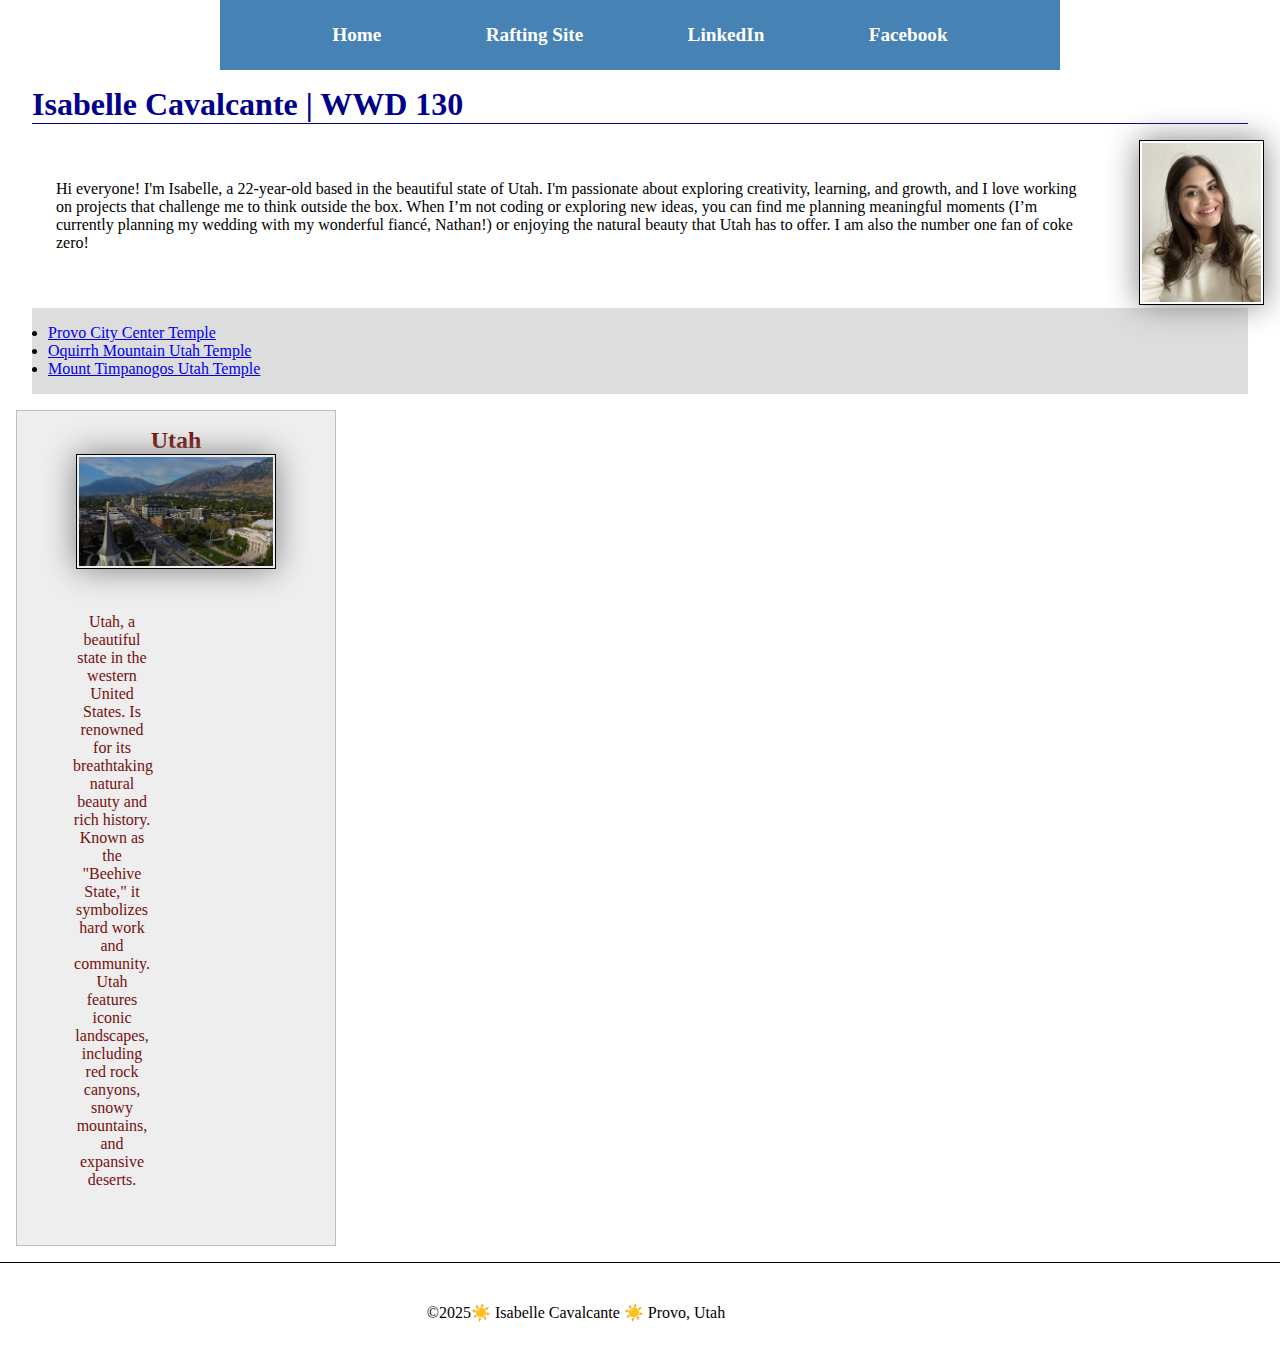
<file: index.html>
<!DOCTYPE html>
<html lang="en-US">
    <head>
        <meta charset="utf-8">
        <meta name="viewport" content="width=device-width,initial-scale=1.0">
        <title> Isabelle Cavalcante | WDD 130</title>
        <meta name="description" content="Isabelle, Web Devolpment, test my skills.">
        <meta name="author" content="Isabelle Cavalcante">

        <link rel="stylesheet" href="styles/styles.css">

    </head>
    <body>
        <header>
            <nav>
                <a href="#"> Home</a>
                <a href="https://icspangler.github.io/wdd130/wwr/about.html"> Rafting Site</a>
                <a href="https://www.linkedin.com/in/isabelle-cavalcante-ba6524207/" >LinkedIn </a>
                <a href="https://www.facebook.com/isabelle.cavalcante.54/"> Facebook </a>
            </nav>
        </header>
        <main>
            <h1>Isabelle Cavalcante | WWD 130</h1>

            <img src="images/profile.jpg" alt="Isabelle Cavalcante Profile Picture" width="200">
            <p> Hi everyone! I'm Isabelle, a 22-year-old based in the beautiful state of Utah. 
                I'm passionate about exploring creativity, learning, and growth, and I love working on projects that challenge me to think outside the box.
                 When I’m not coding or exploring new ideas, you can find me planning meaningful moments (I’m currently planning my wedding with my wonderful fiancé, Nathan!) or enjoying the natural beauty that Utah has to offer. 
                I am also the number one fan of coke zero! </p>
        
            <ul class="box">
                <li> <a href="https://churchofjesuschristtemples.org/provo-city-center-temple/ " target="_blank"> Provo City Center Temple </a></li>
                <li> <a href="https://churchofjesuschristtemples.org/oquirrh-mountain-utah-temple/" target="_blank"> Oquirrh Mountain Utah Temple </a></li>
                <li> <a href="https://churchofjesuschristtemples.org/mount-timpanogos-utah-temple/" target="_blank"> Mount Timpanogos Utah Temple</a></li>
            </ul>
        </main>
        <aside>
            <h2>Utah</h2>
            <img src= "images/utah(1).jpg" alt= "Downtown Provo, UT">
            <p> Utah, a beautiful state in the western United States. Is renowned for its breathtaking natural beauty and rich history. Known as the "Beehive State," it symbolizes hard work and community. Utah features iconic landscapes, including red rock canyons, snowy mountains, and expansive deserts.</p>
           
        </aside>

        <footer>
            <p>©2025☀️ Isabelle Cavalcante ☀️ Provo, Utah</p>
        </footer>
    </body>
    <!--January,24,2025-->
</html>
</file>
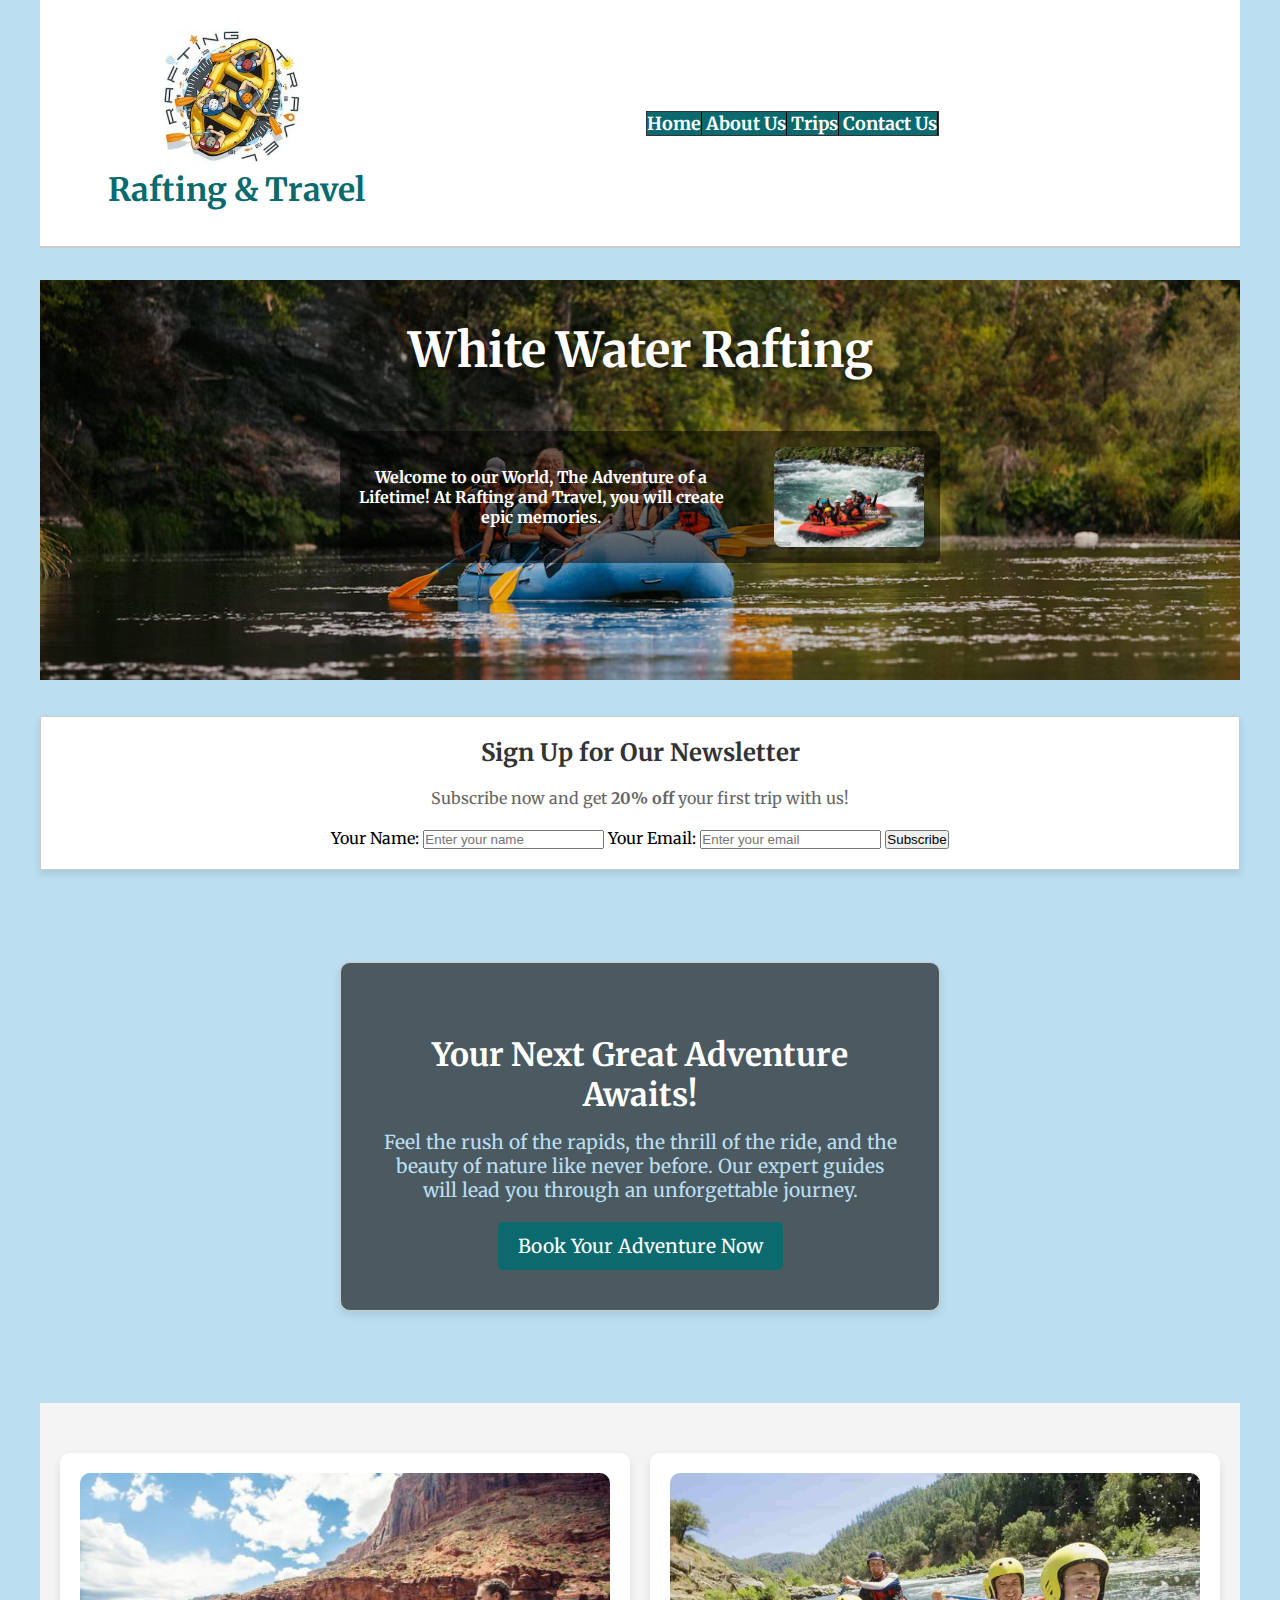
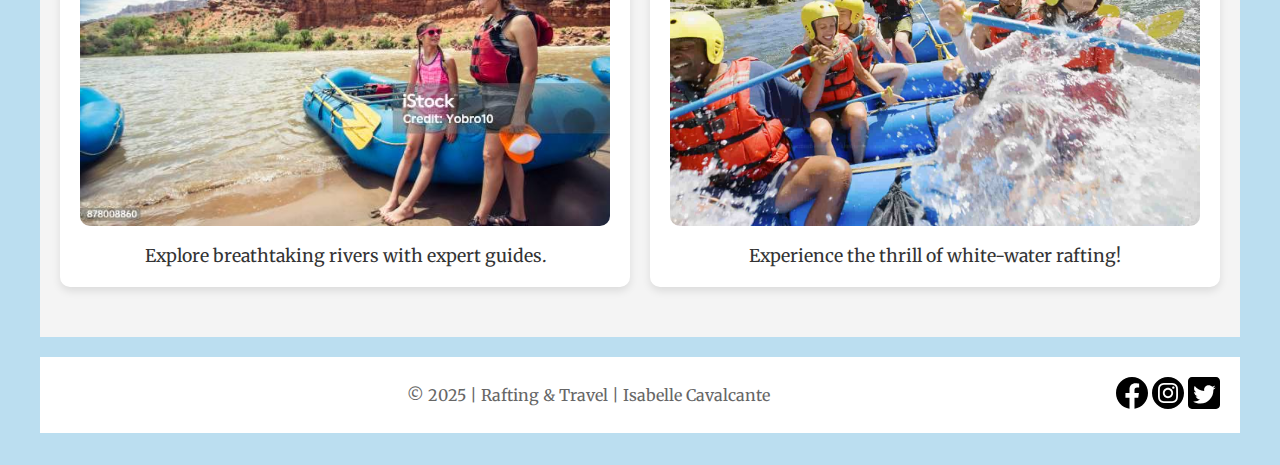
<file: wwr/index.html>
<!DOCTYPE html>
<html lang="en-US">
<head>
    <meta charset="utf-8">
    <meta name="viewport" content="width=device-width, initial-scale=1.0">
    <meta name="description" content="Discover the story behind Rafting & Travel, a premier water rafting company dedicated to thrilling experiences, client satisfaction, and safe adventures.">
    <meta name="author" content="Isabelle Cavalcante">
    <link rel="preconnect" href="https://fonts.googleapis.com"> 
    <link rel="preconnect" href="https://fonts.gstatic.com" crossorigin> 
    <link href="https://fonts.googleapis.com/css2?family=Merriweather:wght@300;700&display=swap" rel="stylesheet"> 
    <link rel="stylesheet" href="styles/rafting.css">
    <title>Rafting & Travel</title>
</head>
<body class="home-page">
    <header>
        <div class="header-container">
            <div class="logo">
                <img src="images/rafting-logo.jpg" alt="Rafting & Travel logo" width="200">
                <h2>Rafting & Travel</h2>
            </div>
            <nav class="nav">
                <a href="index.html">Home</a>
                <a href="about.html">About Us</a>
                <a href="trips.html">Trips</a>
                <a href="contact.html">Contact Us</a>
            </nav>
        </div>
    </header>
    <main>
        <div class="hero">
            <img src="images/homepage1.jpg" alt="People on a raft in action" class="hero-img">
            <h1>White Water Rafting</h1>
            <article class="hero-article">
                <h4>
                Welcome to our World, The Adventure of a Lifetime! At Rafting and Travel, you will create epic memories.
                </h4>
                <img src="images/homepagehero.jpg" alt="Happy client celebrating after rafting" class="hero-article-img">
            </article>
        </div>
        <section class="newsletter">
            <div class="container">
                <h2>Sign Up for Our Newsletter</h2>
                <p>Subscribe now and get <strong>20% off</strong> your first trip with us!</p>
                <form action="#" method="POST">
                    <label for="name">Your Name:</label>
                    <input type="text" id="name" name="name" placeholder="Enter your name" required>
            
                    <label for="email">Your Email:</label>
                    <input type="email" id="email" name="email" placeholder="Enter your email" required>
            
                    <button type="submit">Subscribe</button>
                </form>
            </div>
        </section>
        <aside class="call-to-action">
            <div class="engaging-trips">
                <div class="container">
                    <h2 class="title">Your Next Great Adventure Awaits!</h2>
                    <p>Feel the rush of the rapids, the thrill of the ride, and the beauty of nature like never before. Our expert guides will lead you through an unforgettable journey.</p>
                    <a href="trips.html" class="cta-button">Book Your Adventure Now</a>
                </div>    
            </div>
        </aside>
        <div class="grid-layout">
            <div class="grid-item">
                <img src="images/h-fam.jpg" alt="Rafting Adventure on a river with rapids">
                <p>Explore breathtaking rivers with expert guides.</p>
            </div>
            <div class="grid-item">
                <img src="images/homepage.jpg" alt="Exciting rafting experience on rough waters">
                <p>Experience the thrill of white-water rafting!</p>
            </div>
        </div>
    </main>
    <footer>
        <p>&copy; 2025 | Rafting & Travel | Isabelle Cavalcante</p>
        <div class="social-icons">
            <a href="https://www.facebook.com/"><img src="images/facebook.svg" alt="Facebook logo"></a>
            <a href="https://www.instagram.com/"><img src="images/instagram.svg" alt="Instagram logo"></a>
            <a href="https://x.com/"><img src="images/twitter.svg" alt="Twitter logo"></a>
        </div>
    </footer>
</body>
</html>
</file>
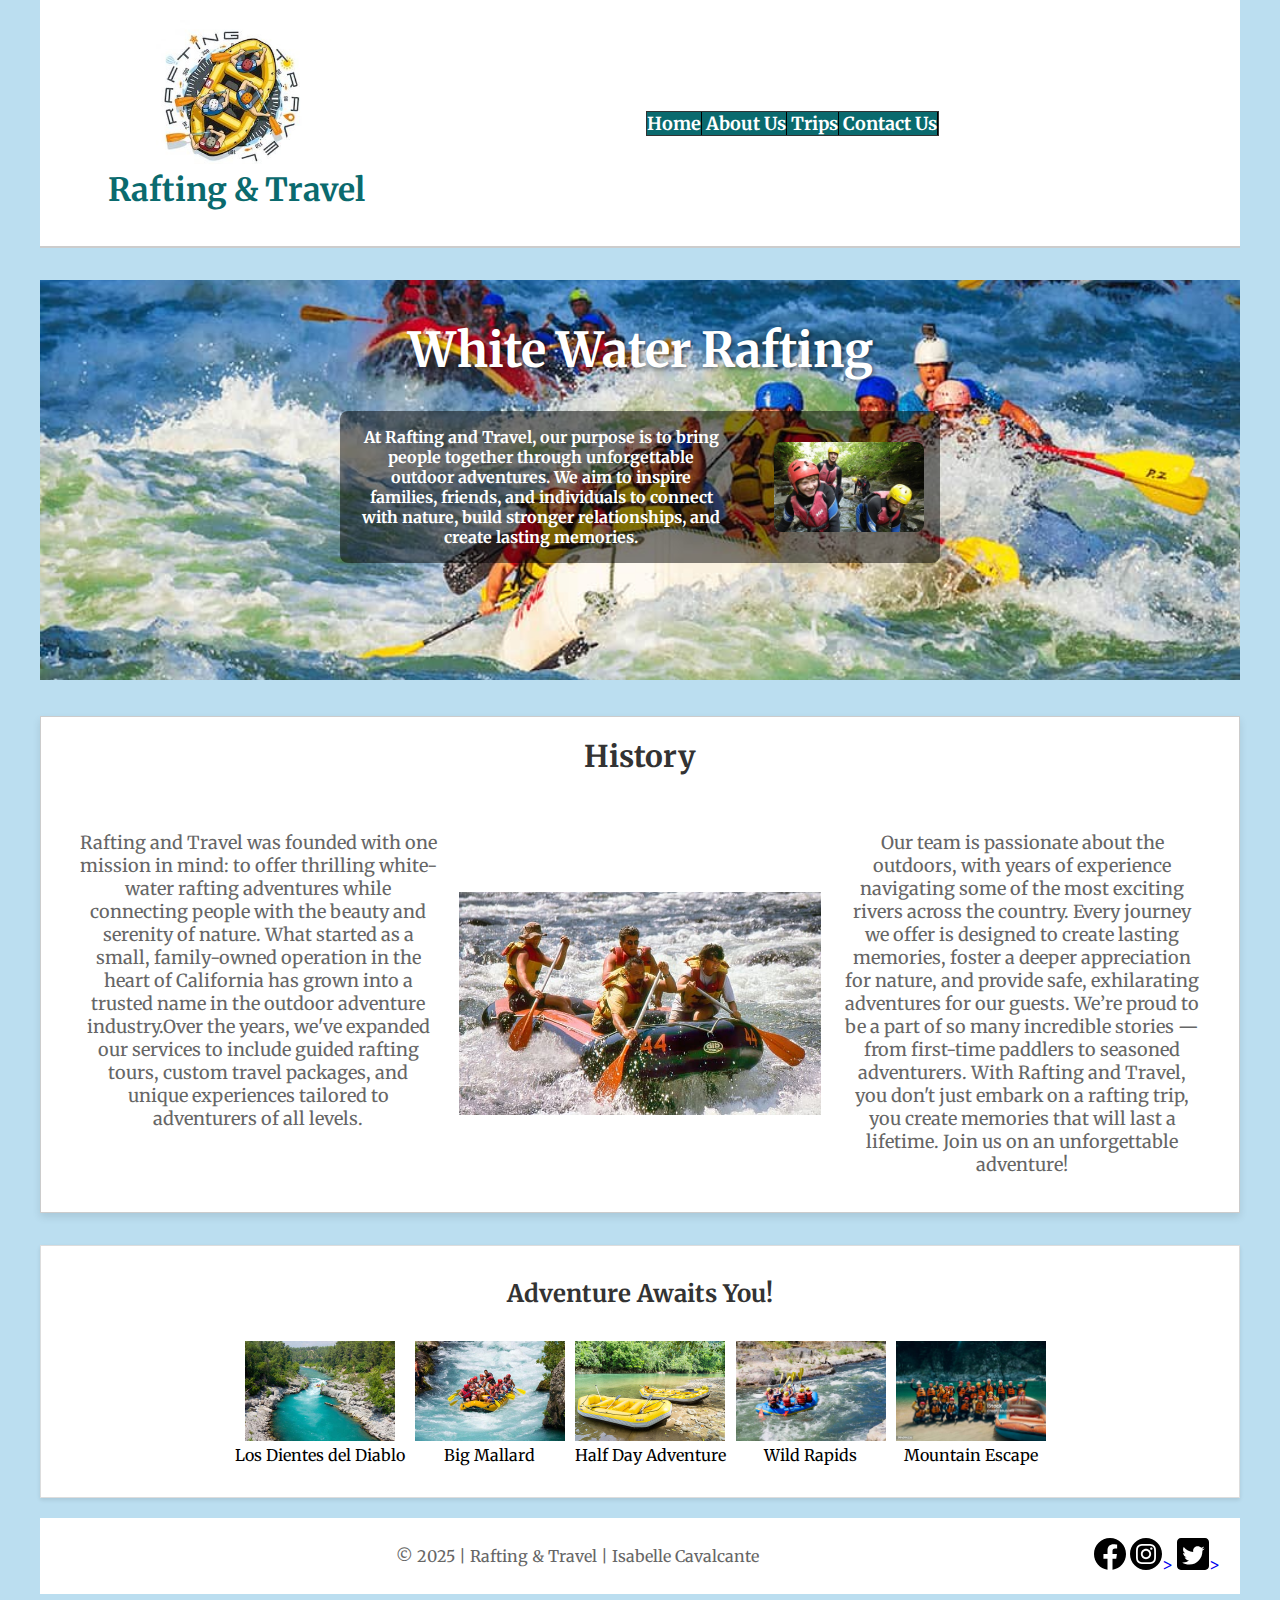
<file: wwr/about.html>
<!DOCTYPE html>
<html lang="en-US">
<head>
    <meta charset="utf-8">
    <meta name="viewport" content="width=device-width, initial-scale=1.0">
    <meta name="description" content="Discover the story behind Rafting & Travel, a premier water rafting company dedicated to thrilling experiences, client satisfaction, and safe adventures.">
    <meta name="author" content="Isabelle Cavalcante">
    <link rel="preconnect" href="https://fonts.googleapis.com"> 
    <link rel="preconnect" href="https://fonts.gstatic.com" crossorigin> 
    <link href="https://fonts.googleapis.com/css2?family=Merriweather:wght@300;700&display=swap" rel="stylesheet"> 
    <link rel="stylesheet" href="styles/rafting.css">
    <title>Rafting & Travel</title>
</head>
<body class="home-page">
    <header>
        <div class="header-container">
            <div class="logo">
                <img src="images/rafting-logo.jpg" alt="Rafting & Travel logo" width="200">
                <h2>Rafting & Travel</h2>
            </div>
            <nav class="nav">
                <a href="index.html">Home</a>
                <a href="about.html">About Us</a>
                <a href="trips.html">Trips</a>
                <a href="contact.html">Contact Us</a>
            </nav>
        </div>
    </header>
    <main>
        <div class="hero">
            <h1>White Water Rafting</h1>
            <img src="images/hero-img.jpg" alt="People on a raft in action" class="hero-img">
            <article class="hero-article">
                <h4>
                    At Rafting and Travel, our purpose is to bring people together through unforgettable outdoor adventures. We aim to inspire families, friends, and individuals to connect with nature, build stronger relationships, and create lasting memories.
                </h4>
                <img src="images/happy-client.jpg" alt="Happy client celebrating after rafting" class="hero-article-img">
            </article>
        </div>
        <section class="history">
            <div class="container">
                <h2>History</h2>
                <div class="content">
                    <div class="text-block">
                        <p> Rafting and Travel was founded with one mission in mind: to offer thrilling white-water rafting adventures while connecting people with the beauty and serenity of nature. What started as a small, family-owned operation in the heart of California has grown into a trusted name in the outdoor adventure industry.Over the years, we've expanded our services to include guided rafting tours, custom travel packages, and unique experiences tailored to adventurers of all levels.</p>
                    </div>
                    <div class="image-block">
                        <img src="images/raft-hist.jpg" alt="Fun at Rafting & Travel">
                    </div>
                    <div class="text-block">
                        <p>Our team is passionate about the outdoors, with years of experience navigating some of the most exciting rivers across the country. Every journey we offer is designed to create lasting memories, foster a deeper appreciation for nature, and provide safe, exhilarating adventures for our guests.

                            We’re proud to be a part of so many incredible stories — from first-time paddlers to seasoned adventurers. With Rafting and Travel, you don't just embark on a rafting trip, you create memories that will last a lifetime. Join us on an unforgettable adventure!</p>
                    </div>
                </div>
            </div>
        </section>
        <aside class="adventure">
            <h2 class="title">Adventure Awaits You!</h2>
            <div class="figure-row">
                <figure>
                    <img src="images/raf-med2.jpg" alt="Aerial view of rafting adventure in a beautiful river">
                    <figcaption>Los Dientes del Diablo</figcaption>
                </figure>
                <figure>
                    <img src="images/raf-medium.jpg" alt="Close-up of a rafting team paddling through the river">
                    <figcaption>Big Mallard</figcaption>
                </figure>
                <figure>
                    <img src="images/moments.jpg" alt="Rafting team enjoying water splashes during an adventure">
                    <figcaption>Half Day Adventure</figcaption>
                </figure>
                <figure>
                    <img src="images/raf-ad-waits.jpg" alt="Raft on the water waiting for the next adventure">
                    <figcaption>Wild Rapids</figcaption>
                </figure>
                <figure>
                    <img src="images/raf-grouppic.jpg" alt="Group of rafters celebrating after a thrilling trip">
                    <figcaption>Mountain Escape</figcaption>
                </figure>
            </div>
        </aside>
    </main>
    <footer>
        <p>&copy; 2025 | Rafting & Travel | Isabelle Cavalcante</p>
        <div class="social-icons">
            <a href="https://www.facebook.com/"> <img src="images/facebook.svg" alt="Social Medias"> </a>
            <a href="https://www.instagram.com/"><img src="images/instagram.svg" alt="Social Medias">></a>
            <a href="https://x.com/"><img src="images/twitter.svg" alt="Social Medias">></a>
        </div>
    </footer>
</body>
</html>
</file>
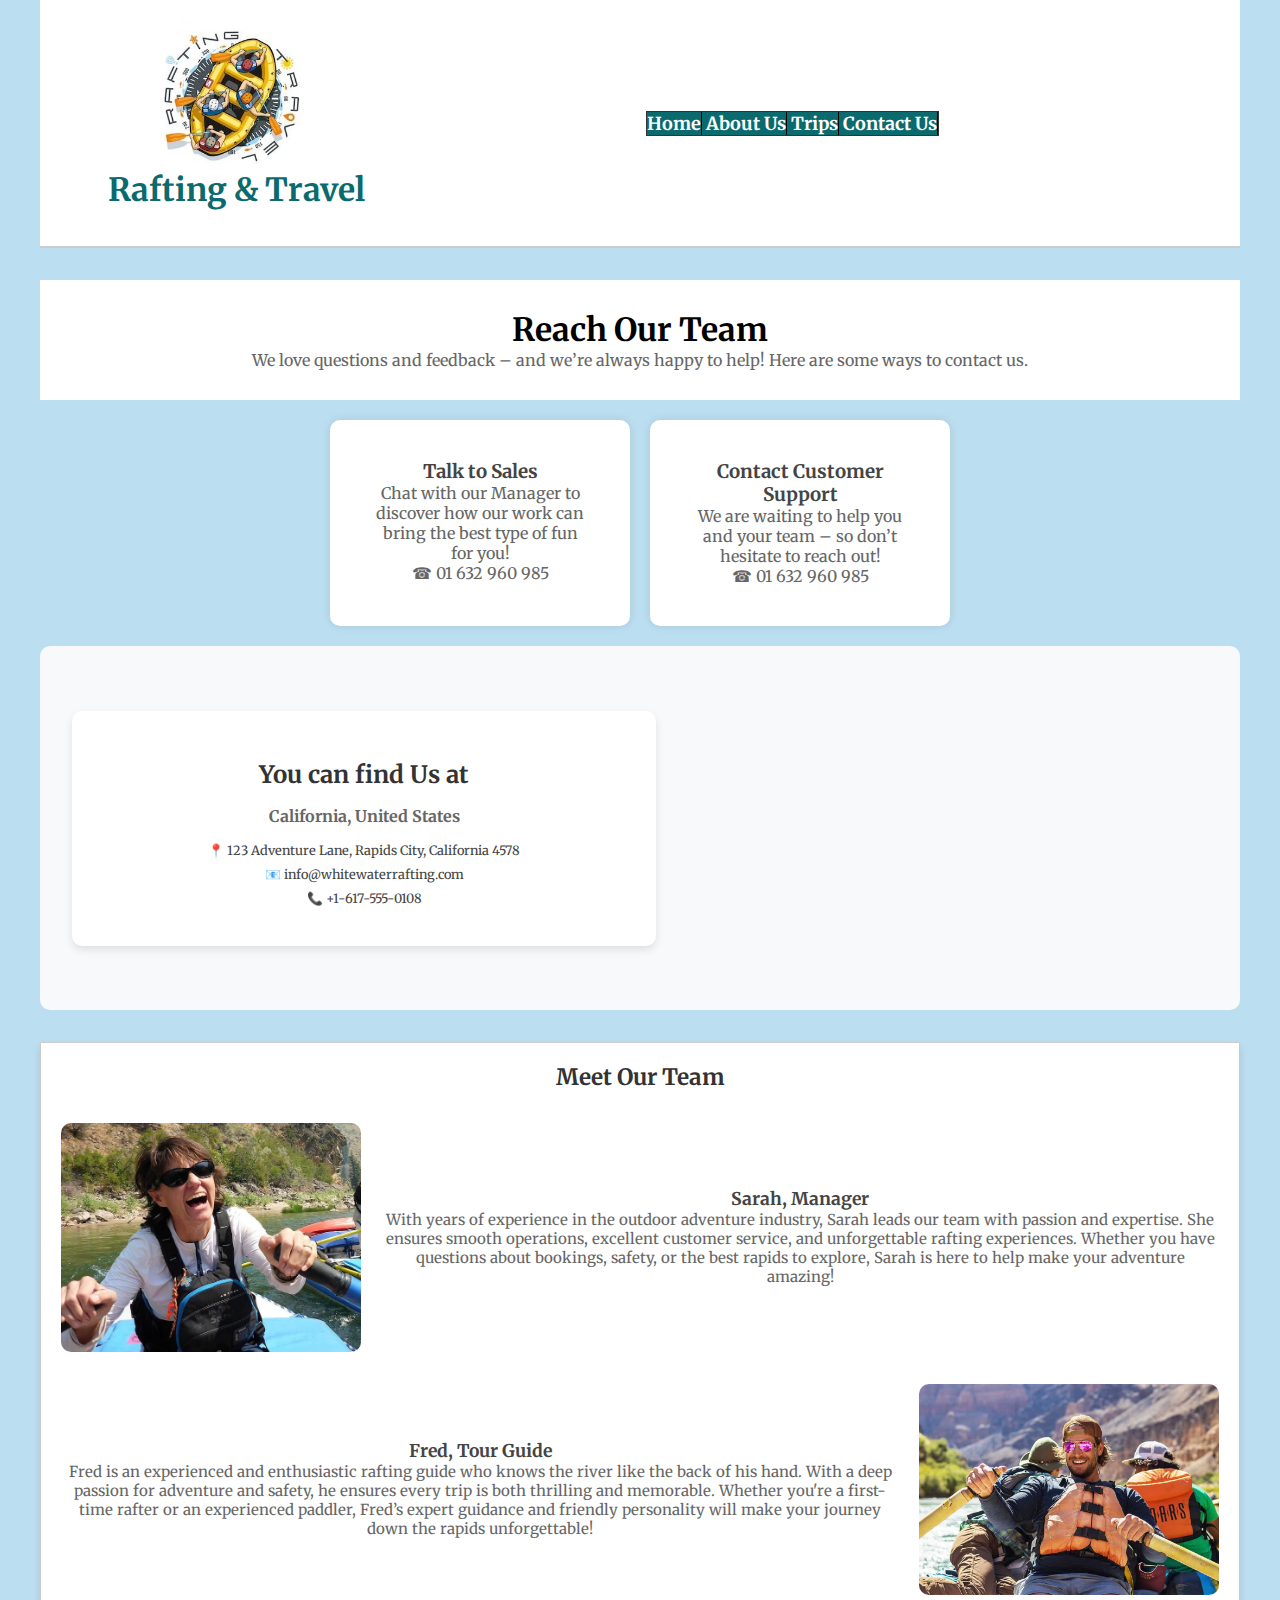
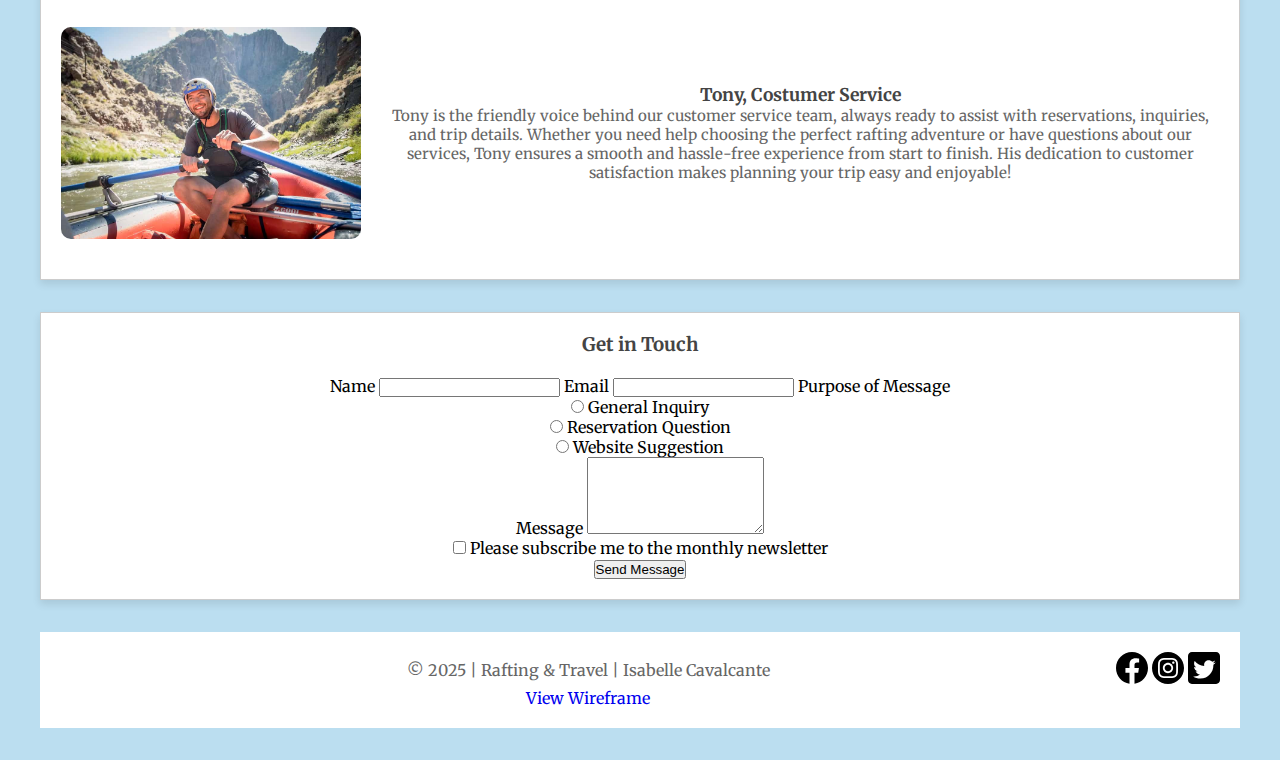
<file: wwr/contact.html>
<!DOCTYPE html>
<html lang="en">
<head>
    <meta charset="UTF-8">
    <meta name="viewport" content="width=device-width, initial-scale=1.0">
    <meta name="author" content="Isabelle Cavalcante">
    <link rel="preconnect" href="https://fonts.gstatic.com" crossorigin> 
    <link href="https://fonts.googleapis.com/css2?family=Merriweather:wght@300;700&display=swap" rel="stylesheet"> 
    <link rel="stylesheet" href="styles/rafting.css">
    <meta name="description" content="Contact Us - Get in touch with White Water Rafting for inquiries, reservations, and more.">
    <title>Contact Us - White Water Rafting</title>
</head>
<body>
    <header>
        <div class="header-container">
            <div class="logo">
                <img src="images/rafting-logo.jpg" alt="Rafting & Travel logo" width="200">
                <h2>Rafting & Travel</h2>
            </div>
            <nav class="nav">
                <a href="index.html">Home</a>
                <a href="about.html">About Us</a>
                <a href="trips.html">Trips</a>
                <a href="contact.html">Contact Us</a>
            </nav>
        </div>
    </header>
    <main>
    <section class="contact-header">
        <h1>Reach Our Team</h1>
        <p>We love questions and feedback – and we’re always happy to help! Here are some ways to contact us.</p>
    </section>

    <section class="contact-options">
        <div class="contact-box">
            <h3>Talk to Sales</h3>
            <p>Chat with our Manager to discover how our work can bring the best type of fun for you!</p>
            <p>&#x260E; 01 632 960 985</p>
        </div>
        <div class="contact-box">
            <h3>Contact Customer Support</h3>
            <p>We are waiting to help you and your team – so don’t hesitate to reach out!</p>
            <p>&#x260E; 01 632 960 985</p>
        </div>
    </section>

    <section class="location-section">
        <div class="location-info">
            <h2>You can find Us at</h2>
            <h3>California, United States</h3>
            <p>📍 123 Adventure Lane, Rapids City, California 4578</p>
            <p>📧 info@whitewaterrafting.com</p>
            <p>📞 +1-617-555-0108</p>
        </div>
        <div class="map-container">
            <iframe
                src="https://www.google.com/maps/embed?pb=SEU_LINK_AQUI"
                allowfullscreen=""
                loading="lazy">
            </iframe>
        </div>
    </section>
    

    <section class="team-container">
        <h2>Meet Our Team</h2>
        <figure class="team-member">
            <img src="images/employee1.jpg" alt="Sarah, Manager">
            <div class="team-text">
                <h3>Sarah, Manager</h3>
                <p>With years of experience in the outdoor adventure industry, Sarah leads our team with passion and expertise. She ensures smooth operations, excellent customer service, and unforgettable rafting experiences. Whether you have questions about bookings, safety, or the best rapids to explore, Sarah is here to help make your adventure amazing!</p>
            </div>
        </figure>
        <figure class="team-member">
            <img src="images/employee3.jpg" alt="Fred, Tour Guide">
            <div class="team-text"> 
                <h3>Fred, Tour Guide</h3>
                <p>Fred is an experienced and enthusiastic rafting guide who knows the river like the back of his hand. With a deep passion for adventure and safety, he ensures every trip is both thrilling and memorable. Whether you're a first-time rafter or an experienced paddler, Fred’s expert guidance and friendly personality will make your journey down the rapids unforgettable!</p>
            </div>
        </figure>
        <figure class="team-member">
            <img src="images/employee2.jpg" alt="Tony, Customer Service Representative">
            <div class="team-text">
                <h3>Tony, Costumer Service</h3>
                <p>Tony is the friendly voice behind our customer service team, always ready to assist with reservations, inquiries, and trip details. Whether you need help choosing the perfect rafting adventure or have questions about our services, Tony ensures a smooth and hassle-free experience from start to finish. His dedication to customer satisfaction makes planning your trip easy and enjoyable!</p>
            </div>
        </figure>
    </section>

    <section class="contact-form">
        <div class="container">
            <h3>Get in Touch</h3>
            <form action="#" method="POST">
                <label for="name">Name</label>
                <input type="text" id="name" name="name" required>

                <label for="email">Email</label>
                <input type="email" id="email" name="email" required>

                <label for="purpose">Purpose of Message</label>
                <div>
                    <input type="radio" id="purpose" name="purpose" value="General Inquiry" required>
                    <label for="purpose">General Inquiry</label>
                </div>
                <div>
                    <input type="radio" id="reservation" name="purpose" value="Reservation Question" required>
                    <label for="reservation">Reservation Question</label>
                </div>
                <div>
                    <input type="radio" id="suggestion" name="purpose" value="Website Suggestion" required>
                    <label for="suggestion">Website Suggestion</label>
                </div>

                <label for="message">Message</label>
                <textarea id="message" name="message" rows="5" required></textarea>

                <div>
                    <input type="checkbox" id="subscribe" name="subscribe">
                    <label for="subscribe">Please subscribe me to the monthly newsletter</label>
                </div>

                <button type="submit">Send Message</button>
            </form>
        </div>
    </section>
    </main>
    <footer>
        <p>&copy; 2025 | Rafting & Travel | Isabelle Cavalcante</p>
        <div class="social-icons">
            <a href="https://www.facebook.com/"><img src="images/facebook.svg" alt="Facebook"></a>
            <a href="https://www.instagram.com/"><img src="images/instagram.svg" alt="Instagram"></a>
            <a href="https://x.com/"><img src="images/twitter.svg" alt="Twitter"></a>
        </div>
        <!-- Link to Wireframe -->
        <p><a href="https://app.moqups.com/0pKuTre6WByIeHGtyjMUQDjD1crWMRwL/view/page/ab04d55a3" target="_blank">View Wireframe</a></p>
    </footer>
</body>
</html>
</file>
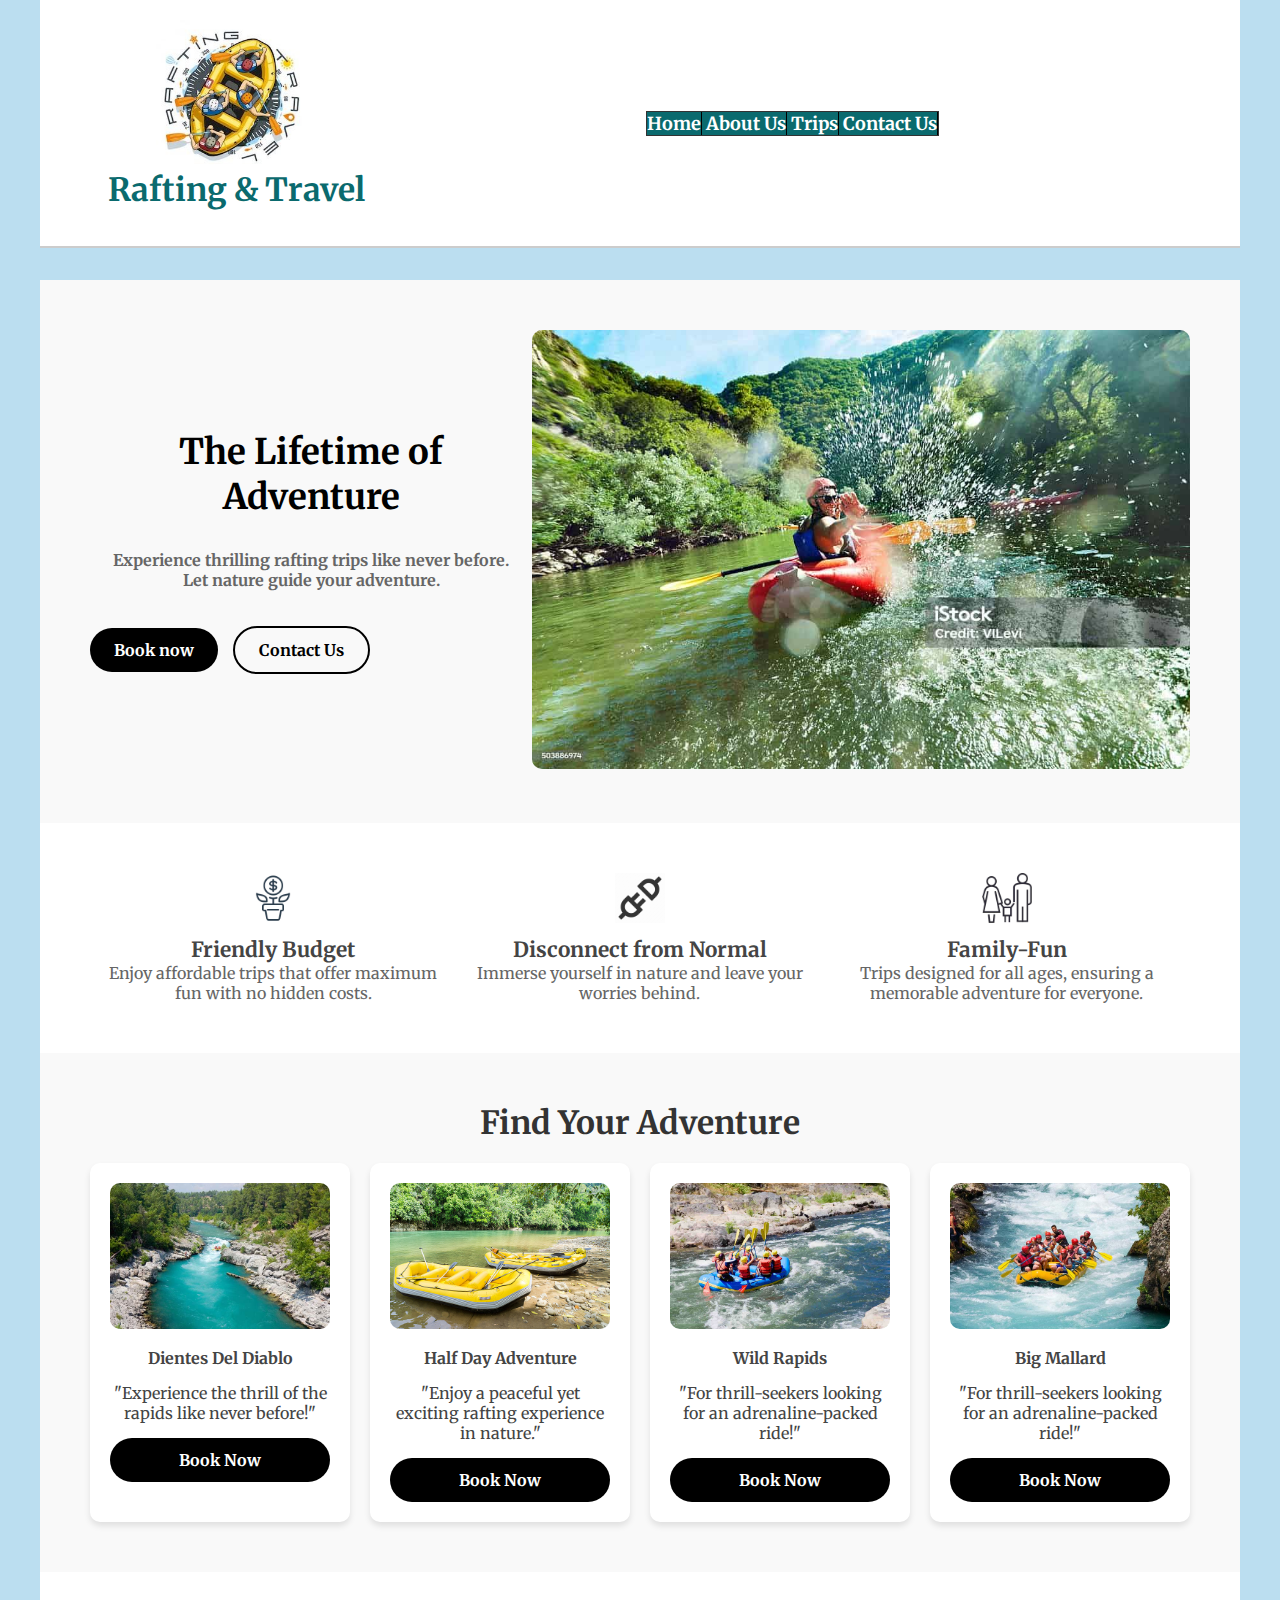
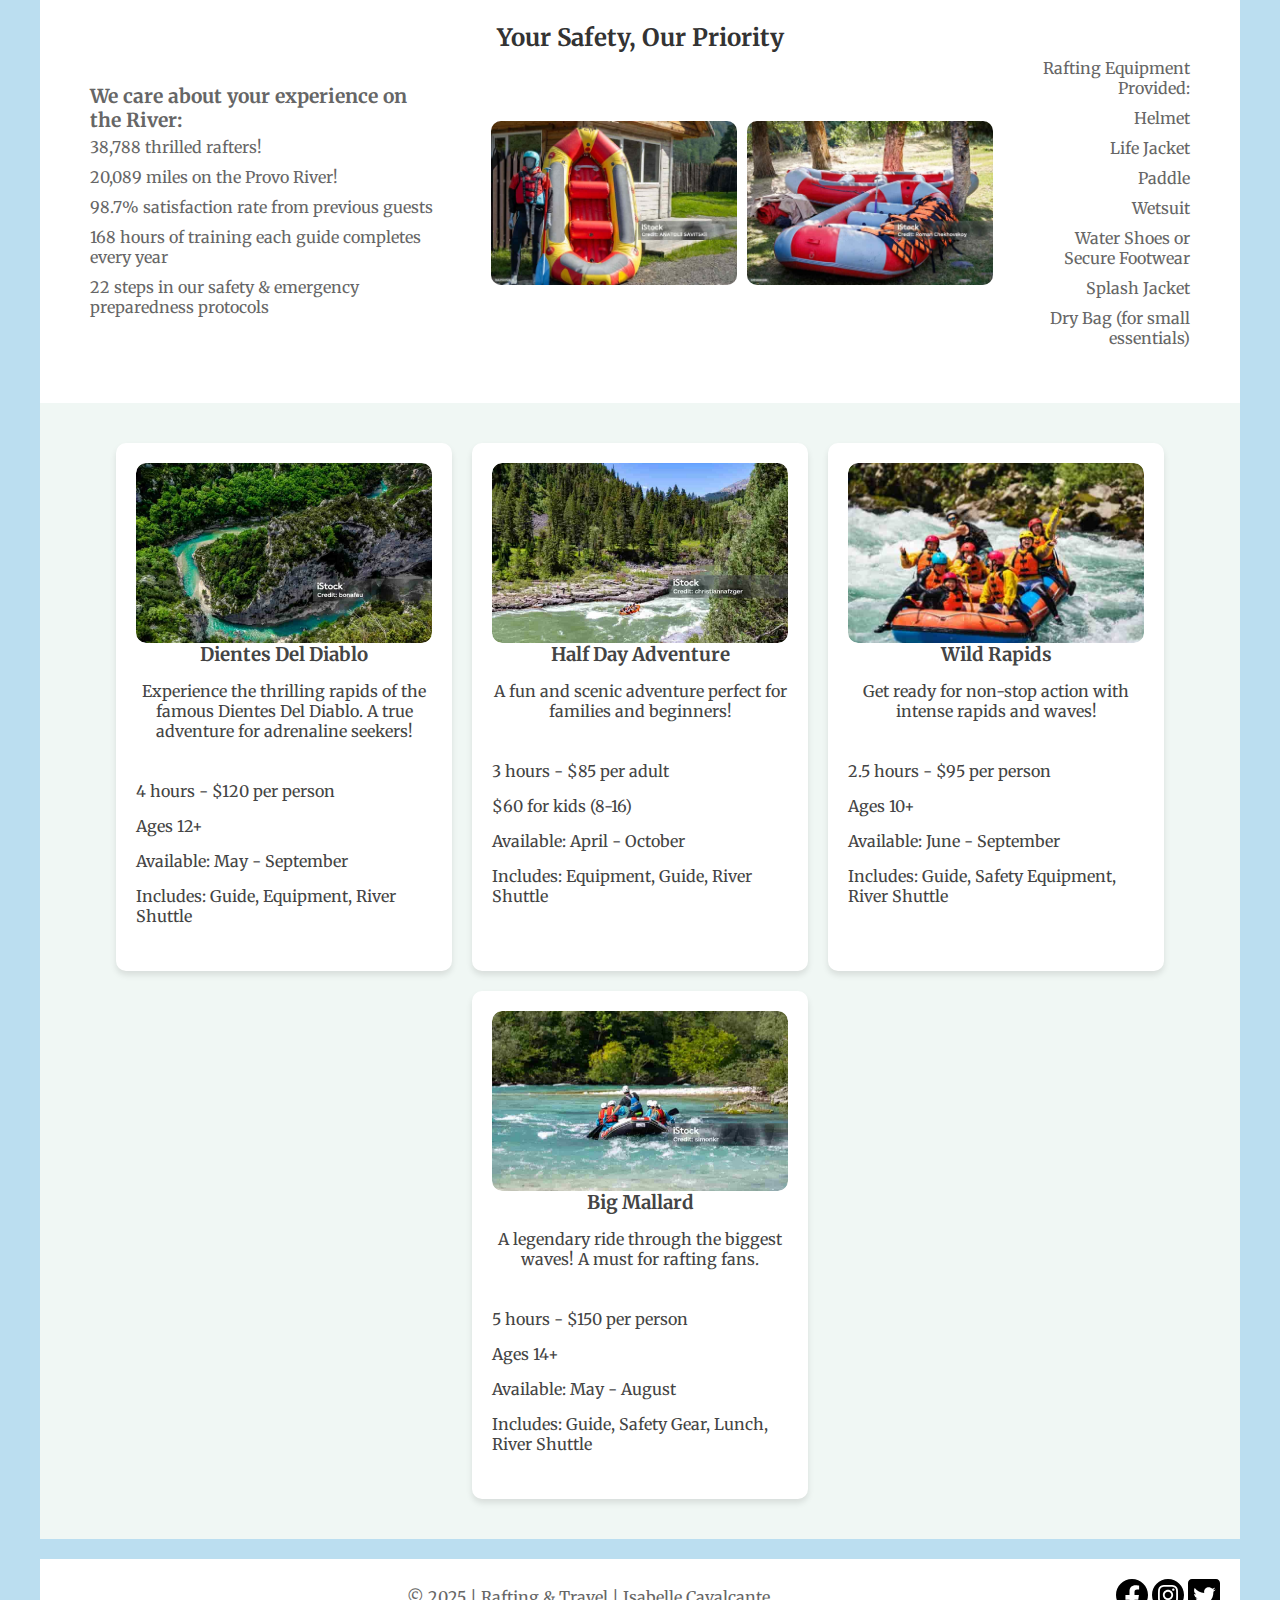
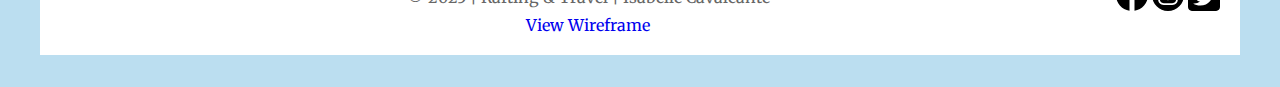
<file: wwr/trips.html>
<!DOCTYPE html>
<html lang="en">
<head>
    <meta charset="UTF-8">
    <meta name="viewport" content="width=device-width, initial-scale=1.0">
    <meta name="author" content="Isabelle Cavalcante">
    <link rel="preconnect" href="https://fonts.gstatic.com" crossorigin> 
    <link href="https://fonts.googleapis.com/css2?family=Merriweather:wght@300;700&display=swap" rel="stylesheet"> 
    <link rel="stylesheet" href="styles/rafting.css">
    <meta name="description" content="Contact Us - Get in touch with White Water Rafting for inquiries, reservations, and more.">
    <title>Contact Us - White Water Rafting</title>
</head>
<body>
    <header>
        <div class="header-container">
            <div class="logo">
                <img src="images/rafting-logo.jpg" alt="Rafting & Travel logo" width="200">
                <h2>Rafting & Travel</h2>
            </div>
            <nav class="nav">
                <a href="index.html">Home</a>
                <a href="about.html">About Us</a>
                <a href="trips.html">Trips</a>
                <a href="contact.html">Contact Us</a>
            </nav>
        </div>
    </header>
    <main> 

    <section class="hero-trips">
        <div class="h-trips-text">
            <h1>The Lifetime of Adventure</h1>
            <p>Experience thrilling rafting trips like never before. Let nature guide your adventure.</p>
        <div class="hero-buttons">
            <a href="#pricing" class="btn primary">Book now</a>
            <a href="contact.html" class="btn secondary"> Contact Us</a>
        </div>
    </div>
    <div class="h-trips-image">
        <img src="images/trips-hero.jpg" alt="Rafting Adventure">
    </div>
    </section> 

    <section class="features">
        <div class="feature">
            <img src="images/friendlybudget.jpg" alt="Budget Icon">
            <h3>Friendly Budget</h3>
            <p>Enjoy affordable trips that offer maximum fun with no hidden costs.</p>
        </div>
        <div class="feature">
            <img src="images/discon.jpg" alt="Disconnect Icon">
            <h3>Disconnect from Normal</h3>
            <p>Immerse yourself in nature and leave your worries behind.</p>
        </div>
        <div class="feature">
            <img src="images/family.jpg" alt="Family Fun Icon">
            <h3>Family-Fun</h3>
            <p>Trips designed for all ages, ensuring a memorable adventure for everyone.</p>
        </div>
    </section>

    <section class="adventure-trip">
        <h2>Find Your Adventure</h2>
        <div class="trip-container">
            <div class="trip-card">
                <img src="images/raf-med2.jpg" alt="Dientes Del Diablo">
                <p><strong>Dientes Del Diablo</strong></p>
                <p>"Experience the thrill of the rapids like never before!"</p>
                <a href="#pricing" class="btn primary">Book Now</a>
            </div>
            <div class="trip-card">
                <img src="images/moments.jpg" alt="Half Day Adventure">
                <p><strong>Half Day Adventure</strong></p>
                <p>"Enjoy a peaceful yet exciting rafting experience in nature."</p>
                <a href="#pricing" class="btn primary">Book Now</a>
            </div>
            <div class="trip-card">
                <img src="images/raf-ad-waits.jpg" alt="Wild Rapids">
                <p><strong>Wild Rapids</strong></p>
                <p>"For thrill-seekers looking for an adrenaline-packed ride!"</p>
                <a href="#pricing" class="btn primary">Book Now</a>
            </div>
            <div class="trip-card">
                <img src="images/raf-medium.jpg" alt="Big Mallard">
                <p><strong>Big Mallard</strong></p>
                <p>"For thrill-seekers looking for an adrenaline-packed ride!"</p>
                <a href="#pricing" class="btn primary">Book Now</a>
            </div>
        </div>
    </section>
    
    <section class="safety">
        <h2>Your Safety, Our Priority</h2>
        <div class="safety-content">
            <div class="safety-text">
                <p>We care about your experience on the River:</p>
                <ul>
                    <li>38,788 thrilled rafters!</li>
                    <li>20,089 miles on the Provo River!</li>
                    <li>98.7% satisfaction rate from previous guests</li>
                    <li>168 hours of training each guide completes every year</li>
                    <li>22 steps in our safety & emergency preparedness protocols</li>
                </ul>
            </div>
            <div class="safety-images">
                <img src="images/equip-trips.jpg" alt="Rafting Safety Equipment">
                <img src="images/equp2-trips.jpg" alt="Rafting Preparation">
            </div>
            <div class="safety-text2">
                <ul>
                    <li> Rafting Equipment Provided:</li>
                    <li> Helmet </li>
                    <li>Life Jacket</li>
                    <li>Paddle </li>
                    <li> Wetsuit </li>
                    <li>Water Shoes or Secure Footwear</li>
                    <li>Splash Jacket </li>
                    <li>Dry Bag (for small essentials) </li>
                </ul>
                
            </div>
        </div>
    </section>
    <section id="pricing">
    <div class="trip-pricing">
        <div class="trip-card">
            <div class="image-container">
                <div class="image-slider">
                    <img src="images/dientes2.jpg" alt="Dientes Del Diablo 1">
                    <img src="images/dientes3.jpg" alt="Dientes Del Diablo 2">
                    <img src="images/dientes4.jpg" alt="Dientes Del Diablo 3">
                </div>
            </div>
            <h3>Dientes Del Diablo</h3>
            <p>Experience the thrilling rapids of the famous Dientes Del Diablo. A true adventure for adrenaline seekers!</p>
            <div class="trip-info">
                <p>4 hours - $120 per person</p>
                <p> Ages 12+</p>
                <p> Available: May - September</p>
                <p> Includes: Guide, Equipment, River Shuttle</p>
            </div>
            
        </div>
    
        <div class="trip-card">
            <div class="image-container">
                <div class="image-slider">
                    <img src="images/hf2.jpg" alt="Half Day Adventure 1">
                    <img src="images/hf3.jpg" alt="Half Day Adventure 2">
                    <img src="images/hf4.jpg" alt="Half Day Adventure 3">
                </div>
            </div>
            <h3>Half Day Adventure</h3>
            <p>A fun and scenic adventure perfect for families and beginners!</p>
            <div class="trip-info">
                <p> 3 hours - $85 per adult</p>
                <p> $60 for kids (8-16)</p>
                <p> Available: April - October</p>
                <p> Includes: Equipment, Guide, River Shuttle</p>
            </div>
           
        </div>
    
        <div class="trip-card">
            <div class="image-container">
                <div class="image-slider">
                    <img src="images/wd.jpg" alt="Wild Rapids 1">
                    <img src="images/wdd.jpg" alt="Wild Rapids 2">
                    <img src="images/wddd.jpg" alt="Wild Rapids 3">
                </div>
            </div>
            <h3>Wild Rapids</h3>
            <p>Get ready for non-stop action with intense rapids and waves!</p>
            <div class="trip-info">
                <p> 2.5 hours - $95 per person</p>
                <p> Ages 10+</p>
                <p> Available: June - September</p>
                <p> Includes: Guide, Safety Equipment, River Shuttle</p>
            </div>
            
        </div>
    
        <div class="trip-card">
            <div class="image-container">
                <div class="image-slider">
                    <img src="images/big2.jpg" alt="Big Mallard 1">
                    <img src="images/big3.jpg" alt="Big Mallard 2">
                    <img src="images/big4.jpg" alt="Big Mallard 3">
                </div>
            </div>
            <h3>Big Mallard</h3>
            <p>A legendary ride through the biggest waves! A must for rafting fans.</p>
            <div class="trip-info">
                <p>5 hours - $150 per person</p>
                <p> Ages 14+</p>
                <p> Available: May - August</p>
                <p> Includes: Guide, Safety Gear, Lunch, River Shuttle</p>
            </div>
        </div>
    </div>
    </section>
    </main>

    <footer>
        <p>&copy; 2025 | Rafting & Travel | Isabelle Cavalcante</p>
        <div class="social-icons">
            <a href="https://www.facebook.com/"><img src="images/facebook.svg" alt="Facebook"></a>
            <a href="https://www.instagram.com/"><img src="images/instagram.svg" alt="Instagram"></a>
            <a href="https://x.com/"><img src="images/twitter.svg" alt="Twitter"></a>
        </div>
        <p><a href="https://app.moqups.com/gbrnWGb4wvZfNfozCiXJY2Jqm6N4z2o9/view/page/a8b49fd9f" target="_blank">View Wireframe</a></p>
    </footer>
</body>
</html>
</file>
<file: styles/styles.css>
:root {
    --nav-bg-color: darkblue;
    --nav-text-color: white;
    --h1-color: darkblue;
    --img-border-color: black;
    --img-box-shadow: 0 0 30px gray;
    --aside-bg-color: #eee;
    --aside-text-color: #770e0e;
    --aside-border-color: rgba(0,0,0,0.2);
    --footer-border-color: #000;
}
* {
    margin: 0;
    padding: 0;
    box-sizing: border-box;
}
/* Navigation Bar */
nav{
    background-color: steelblue;
    padding: 1rem;
    display: flex;
    justify-content: space-evenly;
    align-items: center;
}

nav a{
    color: var(--nav-text-color);
    display: block;
    padding: 0.5rem;
    text-decoration: none;
    font-size: 1.2rem;
    font-weight: 700;
}

/* Header */
h1{
   color: var(--h1-color);
   border-bottom: 1px solid var(--nav-bg-color);
   text-align: left;
   margin: 1rem;
}

/* Images */
img{
    width: 120px;
    height: auto;
    border: 1px solid var(--img-border-color);
    padding: 2px;
    box-shadow: var(--img-box-shadow);

}
/* Floated Profile Image */
.profile-img {
    float: right;
    width: 125px;
    height: auto;
}

/* Paragraphs */
p{
    padding: 40px;
    margin-right:8rem;
}

aside{
    width: 20rem;
    margin: 1rem;
    border: 1px solid var(--aside-border-color);
    padding: 1rem;
    background-color: var(--aside-bg-color);
    color: var(--aside-text-color);
    text-align: center;
    position: relative;
}

aside img{
    width: 200px;
    height: auto;
}

main img{
    width: 125px;
    height: 125;
    float: right;
}

footer{
    margin-top: 15px;
    border-top: 1px solid var(--footer-border-color);
    text-align: center;
}
/* Class Selectors */
.box {
    margin: 1rem;
    padding: 1rem;
    background-color: #ddd;
    color: #000;
    border: 1px; 
}
header,.grid footer {
    max-width: 840px;
    margin: 0 auto;
}
.grid{
    display: grid;
    align-items: center;
}

main{
    grid-column: 2/3;
    margin: 1rem;
}

aside{
    width: 20rem;
    position: relative;
    grid-column: 1/2;
    grid-row: 1/2;
}
</file>
<file: wwr/styles/rafting.css>
:root {
  --primary-color: #F49F0A; 
  --secondary-color: #EFCA08 ; 
  --accent1-color: #0A6A6E; 
  --accent2-color: #BBDEF0; 
  --text-color: black; 
}

* {
  margin: 0;
  padding: 0;
  box-sizing: border-box;
  text-decoration: none;
  list-style-type: none;

}
/* Header Section */
.header-container {
  display: grid;
  grid-template-columns: auto 1fr;
  align-items: center;
  padding: 20px;
  background-color: white;
  border-bottom: 2px solid #ccc;
  margin-bottom: 2rem;
}

.nav{
  border: 1.5px solid #333;   
  background-color: var(--accent1-color);  
  text-align: center;       
  font-size: 18px;    
  font-weight: bold;         
  margin: 20px auto;
  
}.nav a{
  text-align: center;
  color: white;
  border-right: 1.6px solid #000; 
}
.nav ul {
  display: flex;
  gap: 10px;
  text-align: center; 
  padding: 1px;
  margin: auto
  
}

/* logo + title */

.logo img {
  width: 150px;
  max-height: 300px;
  display: flex;
  align-items: center;
  margin-left: 6rem;
}

.logo h2 {
  font-size: 2rem;
  margin-bottom: 1rem;
  margin-left: 3rem;
  color: var(--accent1-color);
}
/* Main Title */
.h2 {
  font-size: 2.5rem;
  margin-bottom: 1rem;
  color: white; 
}

body {
  font-family: "Merriweather", serif;
  margin: auto;
  max-width: 1200px;
  text-align: center;
  background-color: var(--accent2-color); 
}

.nav a:hover {
  text-decoration: none;
}

/* Home Page Styles */
/* Hero Section */
.hero {
  position: relative;
  text-align: center;
  color: #fff;
  margin-bottom: 2rem;
}

.home-page .hero-img {
  width: 100%;
  max-height: 400px;
  object-fit: cover;
}

.hero h1 {
  position: absolute;
  top: 10%;
  left: 50%;
  transform: translateX(-50%);
  font-size: 3rem;
  text-shadow: 2px 2px 5px rgba(0, 0, 0, 0.5);
}

.home-page .hero-article {
  position: absolute;
  bottom: 30%;
  left: 50%;
  transform: translateX(-50%);
  background-color: rgba(0, 0, 0, 0.5);
  padding: 1rem;
  border-radius: 8px;
  display: flex;
  gap: 1rem;
  align-items: center;
}

.home-page .hero-article-img {
  float:left;
  margin-left: 2rem;
  width: 150px;
  height: auto;
  border-radius: 8px;
}

.home-page .hero-article p {
  color: #fff;
  overflow: hidden;
}

/* Purpose Section */
.purpose {
  background-color: var(--primary-color);
  width: 100%;
  padding: 2rem;
  color: #000;
  display: flex;
  align-items: center;
  justify-content: space-between;
  gap: 2rem;
  text-align: left;
}

.purpose img {
  max-width: 150px;
  margin: 2px;
  border-radius: 8px; 
}

.purpose p {
  font-size: 1.2rem;
  line-height: 1.75;
}

/*history section*/
.container {
  max-width: 100%;
  margin: auto;
  background: white;
  padding: 20px;
  border: 1px solid #ccc;
  box-shadow: 0 4px 8px rgba(0, 0, 0, 0.1);
}

.history h2{
  font-family: "Merriweather", serif; 
  font-weight: bold ; 
  text-align: center;
  margin-bottom: 20px;
  font-size: 30px;
}
.content {
  display: flex;
  gap: 20px;
}
.text-block {
  flex: 1;
  font-size: 15px;
}
.image-block {
  flex: 1;
  display: flex;
  justify-content: center;
  align-items: center;
}
.image-block img {
  max-width: 100%;
  height: auto;
}

/* Adventure Section */

.adventure {
  background-color: #fff;
  border: 1px solid #ddd;
  box-shadow: 0 2px 4px rgba(0, 0, 0, 0.1);
  max-width: 100%;
  margin: auto;
}
.container {
  display: flex;
  flex-direction: column; /* Stack title and row of photos vertically */
  align-items: center;    /* Center-align content horizontally */
  justify-content: flex-start; 
  gap: 20px; 
  padding: 20px;
  margin: auto;
  margin-bottom: 2rem;
}

.title {
  text-align: center; 
  margin: 2rem; 
}

.figure-row {
  display: flex;
  flex-direction: row;
  gap: 10px; 
  justify-content: center; 
  margin-bottom: 2rem;
}

.adventure figure {
  margin: 0; 
  text-align: center; 
}

.adventure img {
  width: 150px;
  max-width: 300px;
  height: auto;
}

.figcaption {
  font-size: small;
  margin-top: 10px;
  color: #333;
}

/* Footer Styles */

footer {
  display: grid;
  grid-template-columns: 1fr auto;
  align-items: center;
  padding: 20px;
  background: white;
  color: var(--accent1-color);
  margin-top: 20px;
  margin-bottom: 2rem;
}
.social-icons img {
  color: black;
  width: 2rem;
}

/*Contact Us page*/
.contact-header {
  padding: 30px;
  background:white
}
.contact-options {
  display: flex;
  justify-content: center;
  gap: 20px;
  padding: 20px;
}
.contact-box {
  background: #fff;
  padding: 40px;
  border-radius: 10px;
  box-shadow: 0 0 10px rgba(0,0,0,0.1);
  width: 300px;
}
.location-section {
  display: flex;
  align-items: center;
  justify-content: space-between;
  background: #f8f9fa; /* Cor de fundo suave */
  padding: 2rem;
  border-radius: 10px;
  max-width: 1200px;
  margin: auto;
}

.location-info {
  flex: 1;
  padding: 2rem;
  background: white;
  border-radius: 10px;
  box-shadow: 0 4px 8px rgba(0, 0, 0, 0.1);
}

.location-info h2 {
  font-size: 1.5rem;
  padding: 1rem;
  color: #333;
}

.location-info h3 {
  font-size: 1rem;
  color: #666;
  margin-bottom: 1rem;
}

.location-info p {
  font-size: 0.8rem;
  color: #444;
  margin: 0.5rem 0;
}

.map-container {
  flex: 1;
  height: 300px;
  margin-left: 2rem;
}

.map-container iframe {
  width: 100%;
  height: 100%;
  border-radius: 10px;
  border: none;
}

.content {
display: flex;
justify-content: center;
padding: 1rem;
}

.text-block{
  font-size: large;
  gap:10px;
}
 
.team-container{
  max-width: 100%;
  margin: auto;
  background: white;
  padding: 20px;
  border: 1px solid #ccc;
  box-shadow: 0 4px 8px rgba(0, 0, 0, 0.1);
  margin-top:2rem;
  margin-bottom: 2rem;
  font-size: 15px;
}

.team-member {
  display: flex;
  align-items: center;
  gap: 20px; /* Espaço entre imagem e texto */
  margin-bottom: 20px; /* Espaço entre os membros */
  margin-top: 2rem;
}

.team-member img {
  width: 300px; 
  height: auto;
  border-radius: 10px;
  gap: 20px;
}

.team-member:nth-child(odd) {
  flex-direction: row-reverse;
}

.team-member:nth-child(even) {
  flex-direction: row;
}
.team-member figcaption {
  font-size: 16px; /* Define um tamanho de fonte legível */
  color: #333; /* Cor escura para melhor leitura */
  margin-top: 10px; /* Espaçamento entre a imagem e a legenda */
  font-style: italic; /* Dá um efeito elegante à legenda */
}

/* Call to Action Section */
.call-to-action {
  text-align: center;
  padding: 60px 20px;
  position: relative;
  color: white;
}

.call-to-action .container {
  background: rgba(0, 0, 0, 0.6);
  padding: 40px;
  border-radius: 10px;
  display: inline-block;
  max-width: 600px;
}

.call-to-action .title {
  font-size: 2em;
  margin-bottom: 15px;
  color: white;
}

.call-to-action p {
  font-size: 1.2em;
  margin-bottom: 20px;
  color: var(--accent2-color);
}

.cta-button {
  display: inline-block;
  padding: 12px 20px;
  background: var(--accent1-color);
  color: white;
  font-size: 1.2em;
  border-radius: 5px;
  text-decoration: none;

}

.cta-button:hover {
  background: var(--accent1-color);
}

/* Grid Layout for Trip Previews */
.grid-layout {
  display: grid;
  grid-template-columns: repeat(auto-fit, minmax(300px, 1fr));
  gap: 20px;
  padding: 50px 20px;
  text-align: center;
  background: #f4f4f4;
}

.grid-item {
  background: white;
  padding: 20px;
  border-radius: 10px;
  box-shadow: 0 4px 8px rgba(0, 0, 0, 0.1);
}

.grid-item img {
  width: 100%;
  border-radius: 10px;
  margin-bottom: 15px;
}

.grid-item p {
  font-size: 1.1em;
  color: #333;
}

/*TRIPS PAGE*/
.hero-trips{
  display: flex;
  align-items: center;
  justify-content: space-between;
  padding: 50px;
  background: #f9f9f9;

}
.h-trips-text {
  max-width: 50%;
  font-size: 2rem;
  font-weight: bold;
  font-size: 1.1rem;
  margin: 15px 0;
  color: black;
}
.h-trips-text p {
  font-size: 1rem;
  margin: 15px 0;
  color: #666;
  padding: 1rem;
  }

.h-trips-image img {
  max-width: 100%;
  border-radius: 10px;
}
.hero-buttons {
  display: flex;
  gap: 15px;
  margin-top: 20px;
  align-items: center;
}

.btn {
  padding: 12px 24px;
  border-radius: 30px;
  font-size: 1rem;
  font-weight: bold;
  display: inline-block;
  text-align: center;
}

.btn.primary {
  background: black;
  color: white;
}

.btn.secondary {
  border: 2px solid black;
  color: black;
}

/* Features Section */
.features {
  display: flex;
  justify-content: space-around;
  text-align: center;
  padding: 50px;
  background: white;
}

.feature {
  width: 30%;
}

.feature img {
  width: 50px;
  height: auto;
  margin-bottom: 10px;
}

.feature h3 {
  font-size: 1.3rem;
  color: #444;
}

.feature p {
  color: #666;
}
/* Adventure Section */
.adventure-trip{
  text-align: center;
  padding: 50px;
  background: #f9f9f9;
}
.adventure-trip h2{
  font-size: 2rem;
  margin-bottom: 20px;
}
.trip-container {
  display: flex;
  justify-content: space-between;
  gap: 20px;
  max-width: 1100px;
  margin: auto;
}

.trip-card {
  background: white;
  padding: 20px;
  border-radius: 10px;
  text-align: center;
  box-shadow: 0 4px 6px rgba(0, 0, 0, 0.1);
  width: 30%;
}

.trip-card img {
  width: 100%;
  border-radius: 10px;
}

.trip-card p {
  margin: 15px 0;
  font-size: 1rem;
  color: #444;
}

.trip-card .btn {
  display: block;
  width: 100%;
  padding: 12px;
  background: black;
  color: white;
  border-radius: 30px;
  text-align: center;
  font-weight: bold;
  margin-top: 10px;
}
/*Safety*/
.safety {
  padding: 50px;
  background: white;
  text-align: center;
}

.safety-content {
  display: flex;
  align-items: center;
  justify-content: space-between;
  max-width: 1200px;
  margin: auto;
  gap: 50px;
}

.safety-text {
  width: 50%;
  text-align: left;
}

.safety-text p {
  font-size: 1.2rem;
  font-weight: bold;
}

.safety-text ul {
  list-style-type: none;
  padding: 0;
}

.safety-text ul li  {
  font-size: 1rem;
  padding: 5px 0;
  color: #666;
}

.safety-images {
  width: 70%;
  display: flex;
  gap: 10px;
}

.safety-images img {
  width: 50%;
  border-radius: 10px;
}
.safety-text2 ul {
  list-style-type: none;
  padding: 0;
}

.safety-text2 ul li  {
  font-size: 1rem;
  padding: 5px 0;
  color: #666;
  text-align: right;
}
.safety-text2 p {
  font-size: medium;
  text-align: right;
  padding-top: 1rem;
}

/* Responsive Design */
@media (max-width: 900px) {
  .trip-container {
      flex-direction: column;
      align-items: center;
  }

  .trip-card {
      width: 80%;
  }

  .safety-content {
      flex-direction: column;
      text-align: center;
  }

  .safety-text, .safety-images {
      width: 100%;
  }

  .safety-images img {
      width: 48%;
  }
}
/*TRIPS*/

.trips-pricing {
  max-width: 800px;
  margin: 20px auto;
  padding: 20px;
  background: #fff;
  box-shadow: 0 0 10px rgba(0, 0, 0, 0.1);
  border-radius: 8px;
}
.trip {
  border-bottom: 1px solid #ddd;
  padding: 15px 0;
}
.trip:last-child {
  border-bottom: none;
}
h2 {
  text-align: center;
  color: #333;
}
h3 {
  color: #444;
}
p {
  color: #666;
}

/* Container for images */
.image-container {
  width: 100%;
  overflow-x: auto; /* Enables horizontal scrolling */
  scroll-snap-type: x mandatory;
  display: flex;
  border-radius: 10px;
}

/* Image slider */
.image-slider {
  display: flex;
  width: 300%; /* Adjust based on the number of images */
}

/* Images inside the slider */
.image-slider img {
  width:100%;
  height: 150px;
  object-fit: cover;
  flex: 0 0 100%;
  scroll-snap-align: center;
  border-radius: 10px;
}
.trip-pricing {
  display: flex;
  flex-wrap: wrap;
  gap: 20px;
  justify-content: center;
  padding: 40px;
  background-color: #f0f7f4;
}

/* Trip Card */
.price-card{
  background:white;
  padding: 10px;
  border-radius: 10px;
  text-align: center;
  box-shadow: 0 4px 6px rgba(0, 0, 0, 0.1);
  width: 100%;
}
.price-container {
  display: flex;
  justify-content: space-between;
  gap: 20px;
  max-width: 1100px;
  margin: auto;
}

.price-card {
  background: white;
  padding: 20px;
  border-radius: 10px;
  text-align: center;
  box-shadow: 0 4px 6px rgba(0, 0, 0, 0.1);
  width: 30%;
}

.trip-card p {
  margin: 15px 0;
  font-size: 1rem;
  color: #444;
}

/* Image Container */
.image-container {
  width: 100%;
  overflow-x: auto;
  scroll-snap-type: x mandatory;
  display: flex;
  border-radius: 10px;
}

/* Image Slider */
.image-slider {
  display: flex;
  width: 300%;
}

/* Individual Images */
.image-slider img {
  width: 100%;
  height: 180px;
  object-fit: cover;
  flex: 0 0 100%;
  scroll-snap-align: center;
  border-radius: 10px;
}

/* Trip Info */
.trip-info {
  text-align: left;
  padding: 10px 0;
}
</file>
